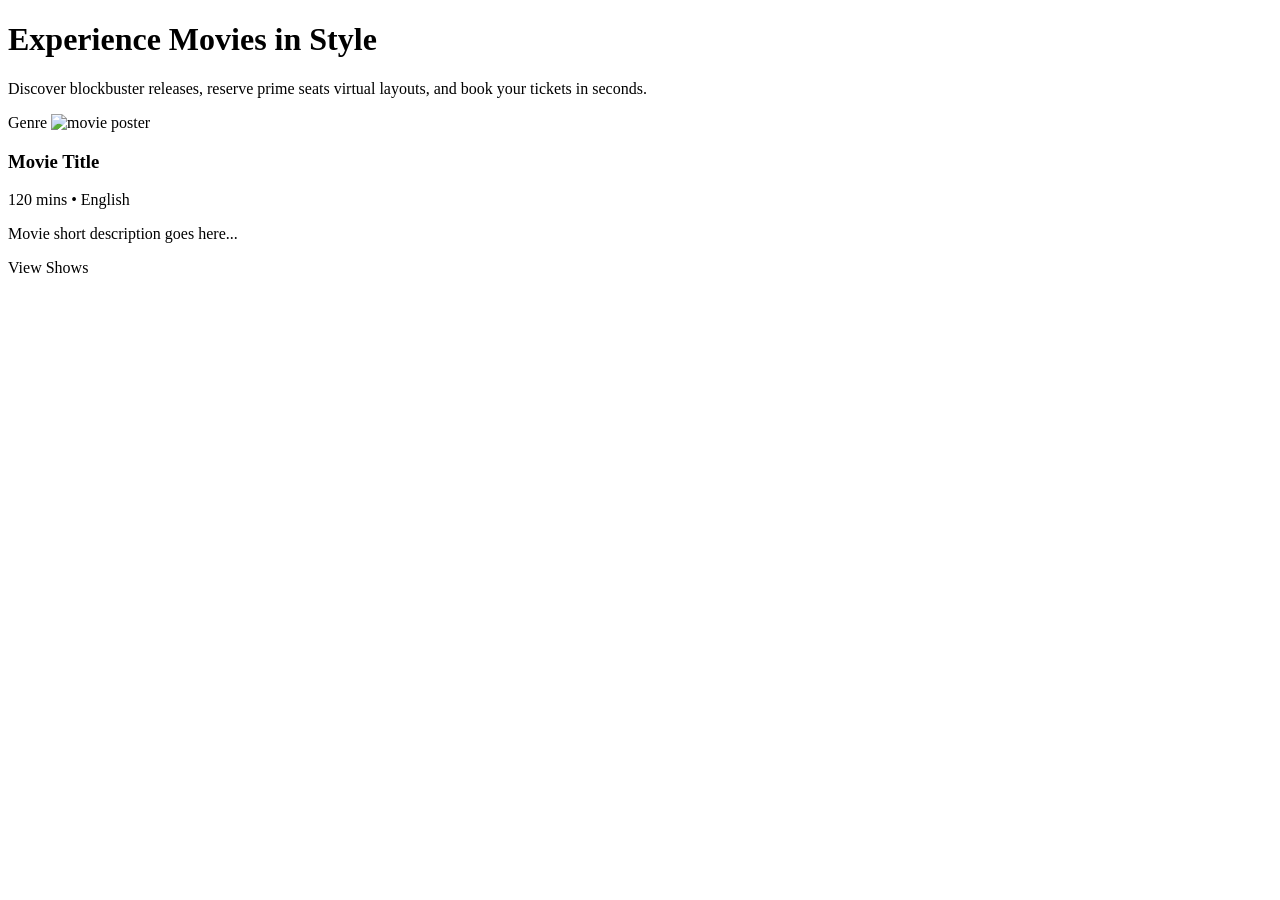
<file: ERP-main/movieticket/src/main/resources/templates/index.html>
<!doctype html>
<html xmlns:th="http://www.thymeleaf.org" th:replace="~{layout :: layout(~{::body})}">
<head><title>CineSphere - Premium Movie Tickets</title></head>
<body>
  <div class="hero">
    <h1>Experience Movies in Style</h1>
    <p>Discover blockbuster releases, reserve prime seats virtual layouts, and book your tickets in seconds.</p>
  </div>

  <section class="movies-grid">
    <div th:each="m: ${movies}" class="movie-card">
      <div class="poster-container">
        <span class="genre-badge" th:text="${m.genre}">Genre</span>
        <img th:src="${m.posterUrl}" alt="movie poster" class="poster"/>
      </div>
      <div class="movie-info">
        <h3 th:text="${m.title}">Movie Title</h3>
        <div class="movie-meta">
          <span th:text="${m.duration} + ' mins'">120 mins</span>
          <span>&bull;</span>
          <span>English</span>
        </div>
        <p th:text="${m.description}">Movie short description goes here...</p>
        <a th:href="@{/movies/{id}(id=${m.id})}" class="btn" style="margin-top: auto;">View Shows</a>
      </div>
    </div>
  </section>
</body>
</html>
</file>
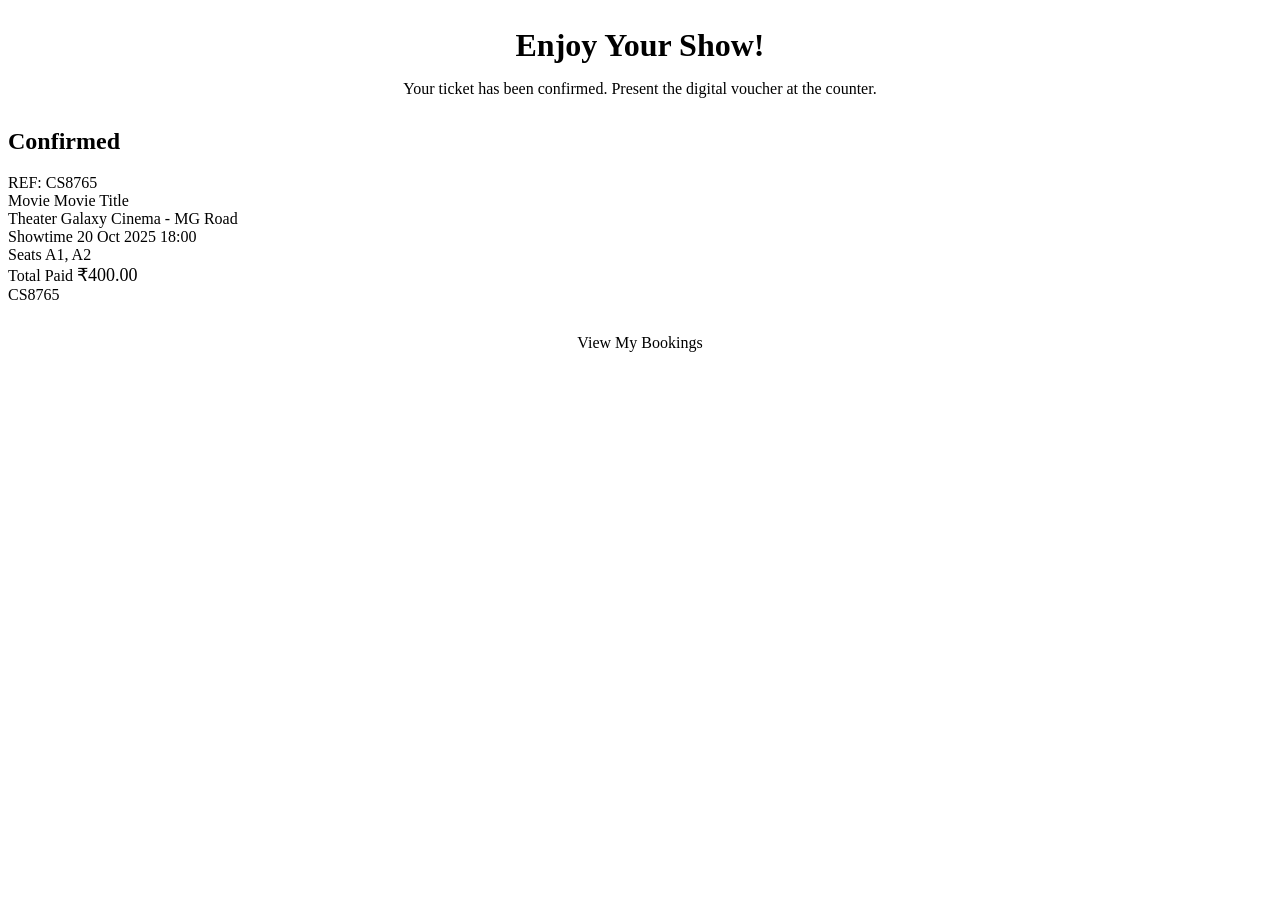
<file: ERP-main/movieticket/src/main/resources/templates/booking_confirm.html>
<!doctype html>
<html xmlns:th="http://www.thymeleaf.org" th:replace="~{layout :: layout(~{::body})}">
<head><title>Booking Confirmed - CineSphere</title></head>
<body>
  <div style="text-align: center; margin-bottom: 30px;">
    <h2 style="font-size: 32px; font-weight: 800; margin-bottom: 8px;">Enjoy Your Show!</h2>
    <p style="color: var(--text-secondary);">Your ticket has been confirmed. Present the digital voucher at the counter.</p>
  </div>

  <div class="ticket-card">
    <div class="ticket-header">
      <h2>Confirmed</h2>
      <span class="ticket-ref" th:text="'REF: ' + ${booking.bookingRef}">REF: CS8765</span>
    </div>
    
    <div class="ticket-body">
      <div class="ticket-row">
        <span class="ticket-row-title">Movie</span>
        <span class="ticket-row-value" th:text="${booking.show.movie.title}">Movie Title</span>
      </div>
      <div class="ticket-row">
        <span class="ticket-row-title">Theater</span>
        <span class="ticket-row-value" th:text="${booking.show.theater.name} + ' - ' + ${booking.show.theater.location}">Galaxy Cinema - MG Road</span>
      </div>
      <div class="ticket-row">
        <span class="ticket-row-title">Showtime</span>
        <span class="ticket-row-value" th:text="${#temporals.format(booking.show.showTime,'dd MMM yyyy HH:mm')}">20 Oct 2025 18:00</span>
      </div>
      <div class="ticket-row">
        <span class="ticket-row-title">Seats</span>
        <span class="ticket-row-value">
          <span th:each="seat, iterStat : ${booking.seats}" th:text="${seat.seatNumber} + (${iterStat.last} ? '' : ', ')">A1, A2</span>
        </span>
      </div>
      <div class="ticket-row">
        <span class="ticket-row-title">Total Paid</span>
        <span class="ticket-row-value" style="color: var(--success); font-size: 18px;" th:text="'₹' + ${booking.totalPrice}">₹400.00</span>
      </div>
      
      <div class="ticket-barcode">
        <div class="barcode-stripes"></div>
        <span class="barcode-text" th:text="${booking.bookingRef}">CS8765</span>
      </div>
    </div>
  </div>

  <div style="text-align: center; margin-top: 30px;">
    <a th:href="@{/bookings}" class="btn secondary">View My Bookings</a>
  </div>
</body>
</html>
</file>
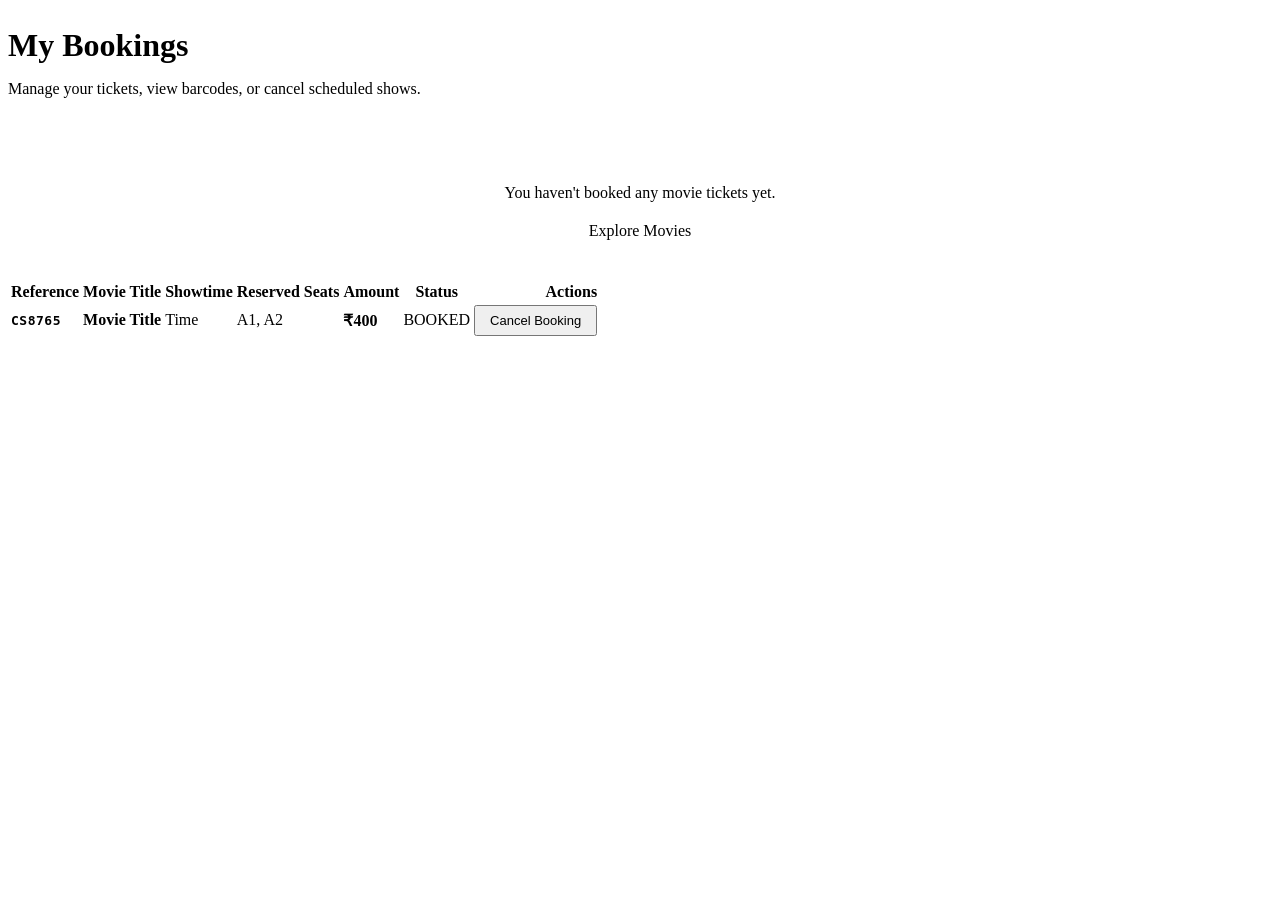
<file: ERP-main/movieticket/src/main/resources/templates/bookings.html>
<!doctype html>
<html xmlns:th="http://www.thymeleaf.org" th:replace="~{layout :: layout(~{::body})}">
<head><title>My Bookings - CineSphere</title></head>
<body>
  <div style="margin-bottom: 30px;">
    <h2 style="font-size: 32px; font-weight: 800; margin-bottom: 8px;">My Bookings</h2>
    <p style="color: var(--text-secondary);">Manage your tickets, view barcodes, or cancel scheduled shows.</p>
  </div>

  <div th:if="${#lists.isEmpty(bookings)}" style="background: var(--bg-secondary); border: 1px solid var(--glass-border); padding: 40px; text-align: center; border-radius: var(--border-radius-md); box-shadow: var(--glass-glow);">
    <p style="color: var(--text-secondary); font-size: 16px; margin-bottom: 20px;">You haven't booked any movie tickets yet.</p>
    <a th:href="@{/}" class="btn">Explore Movies</a>
  </div>

  <div class="table-container" th:unless="${#lists.isEmpty(bookings)}">
    <table class="table">
      <thead>
        <tr>
          <th>Reference</th>
          <th>Movie Title</th>
          <th>Showtime</th>
          <th>Reserved Seats</th>
          <th>Amount</th>
          <th>Status</th>
          <th style="text-align: right;">Actions</th>
        </tr>
      </thead>
      <tbody>
        <tr th:each="b: ${bookings}">
          <td style="font-family: monospace; font-weight: bold; letter-spacing: 0.5px;" th:text="${b.bookingRef}">CS8765</td>
          <td th:text="${b.show.movie.title}" style="font-weight: 600;">Movie Title</td>
          <td th:text="${#temporals.format(b.show.showTime,'dd MMM yyyy HH:mm')}">Time</td>
          <td>
            <span th:each="seat, iterStat : ${b.seats}" th:text="${seat.seatNumber} + (${iterStat.last} ? '' : ', ')">A1, A2</span>
          </td>
          <td style="color: var(--success); font-weight: 700;" th:text="'₹' + ${b.totalPrice}">₹400</td>
          <td>
            <span class="badge-status" 
                  th:classappend="${b.status=='BOOKED'} ? 'booked' : 'cancelled'"
                  th:text="${b.status}">BOOKED</span>
          </td>
          <td style="text-align: right;">
            <form th:action="@{/bookings/cancel}" method="post" th:if="${b.status=='BOOKED'}" style="display: inline-block;">
              <input type="hidden" name="bookingId" th:value="${b.id}" />
              <button type="submit" class="btn danger" style="padding: 6px 14px; font-size: 13px; box-shadow: none;">Cancel Booking</button>
            </form>
          </td>
        </tr>
      </tbody>
    </table>
  </div>
</body>
</html>
</file>
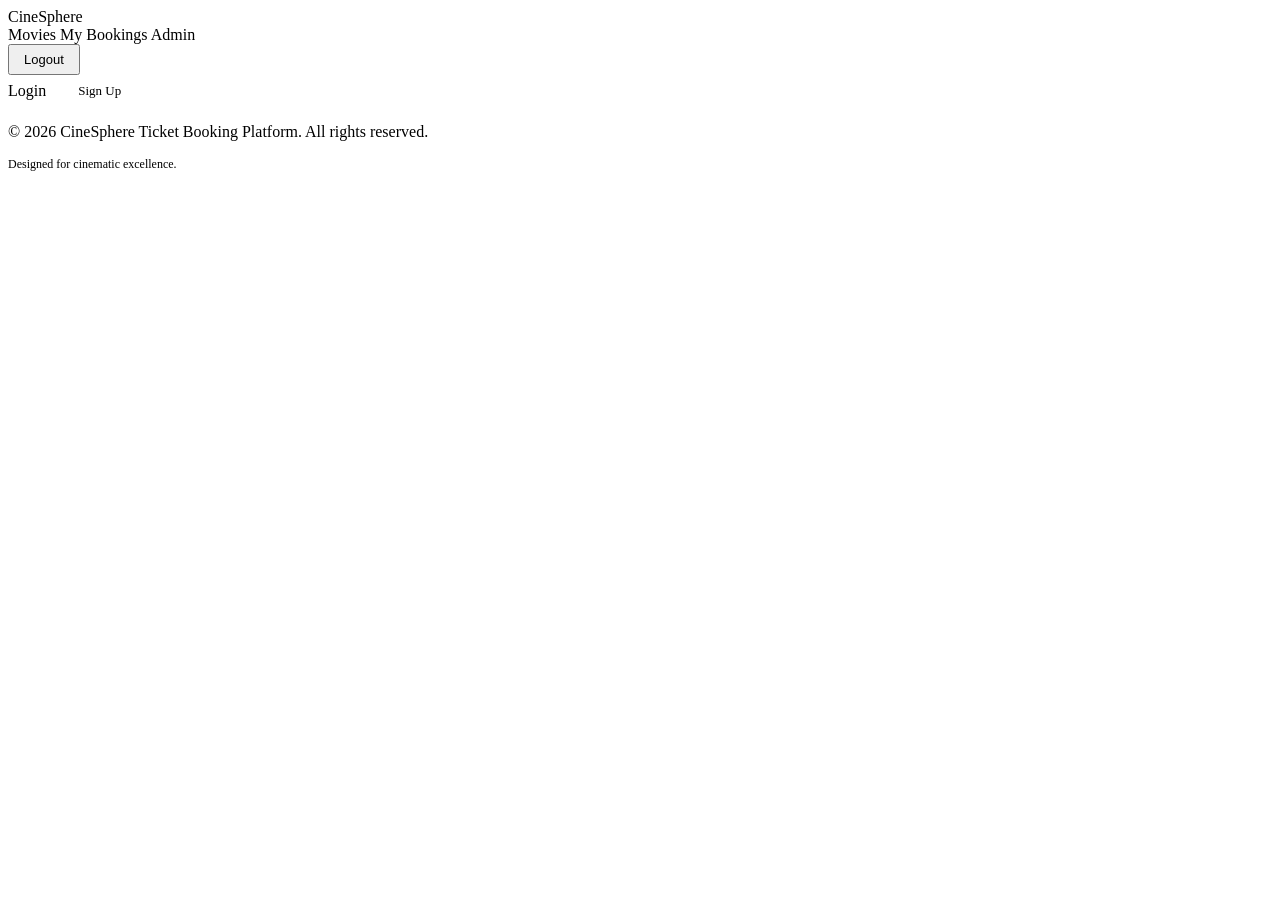
<file: ERP-main/movieticket/src/main/resources/templates/layout.html>
<!DOCTYPE html>
<html th:fragment="layout(content)" lang="en" xmlns:th="http://www.thymeleaf.org" xmlns:sec="http://www.thymeleaf.org/extras/spring-security">
<head>
    <meta charset="UTF-8">
    <meta name="viewport" content="width=device-width, initial-scale=1.0">
    <title>CineSphere - Premium Movie Tickets</title>
    <link rel="stylesheet" th:href="@{/css/styles.css}" />
</head>
<body>
    <header class="site-header">
        <nav class="nav">
            <a th:href="@{/}" class="logo">CineSphere</a>
            <div class="nav-right">
                <a th:href="@{/}">Movies</a>
                <span sec:authorize="isAuthenticated()">
                    <a th:href="@{/bookings}">My Bookings</a>
                    <a th:href="@{/admin/movies}" sec:authorize="hasRole('ROLE_ADMIN') or hasRole('ADMIN')">Admin</a>
                    <form th:action="@{/logout}" method="post">
                        <button type="submit" class="btn danger" style="padding: 6px 14px; font-size: 13px; box-shadow: none;">Logout</button>
                    </form>
                </span>
                <span sec:authorize="!isAuthenticated()" style="display: flex; align-items: center; gap: 16px;">
                    <a th:href="@{/login}">Login</a>
                    <a th:href="@{/signup}" class="btn" style="padding: 8px 16px; font-size: 13px; box-shadow: none;">Sign Up</a>
                </span>
            </div>
        </nav>
    </header>

    <main class="container" th:replace="${content}">
    </main>

    <footer>
        <p>&copy; 2026 CineSphere Ticket Booking Platform. All rights reserved.</p>
        <p style="font-size: 12px; color: var(--text-muted); margin-top: 4px;">Designed for cinematic excellence.</p>
    </footer>
</body>
</html>
</file>
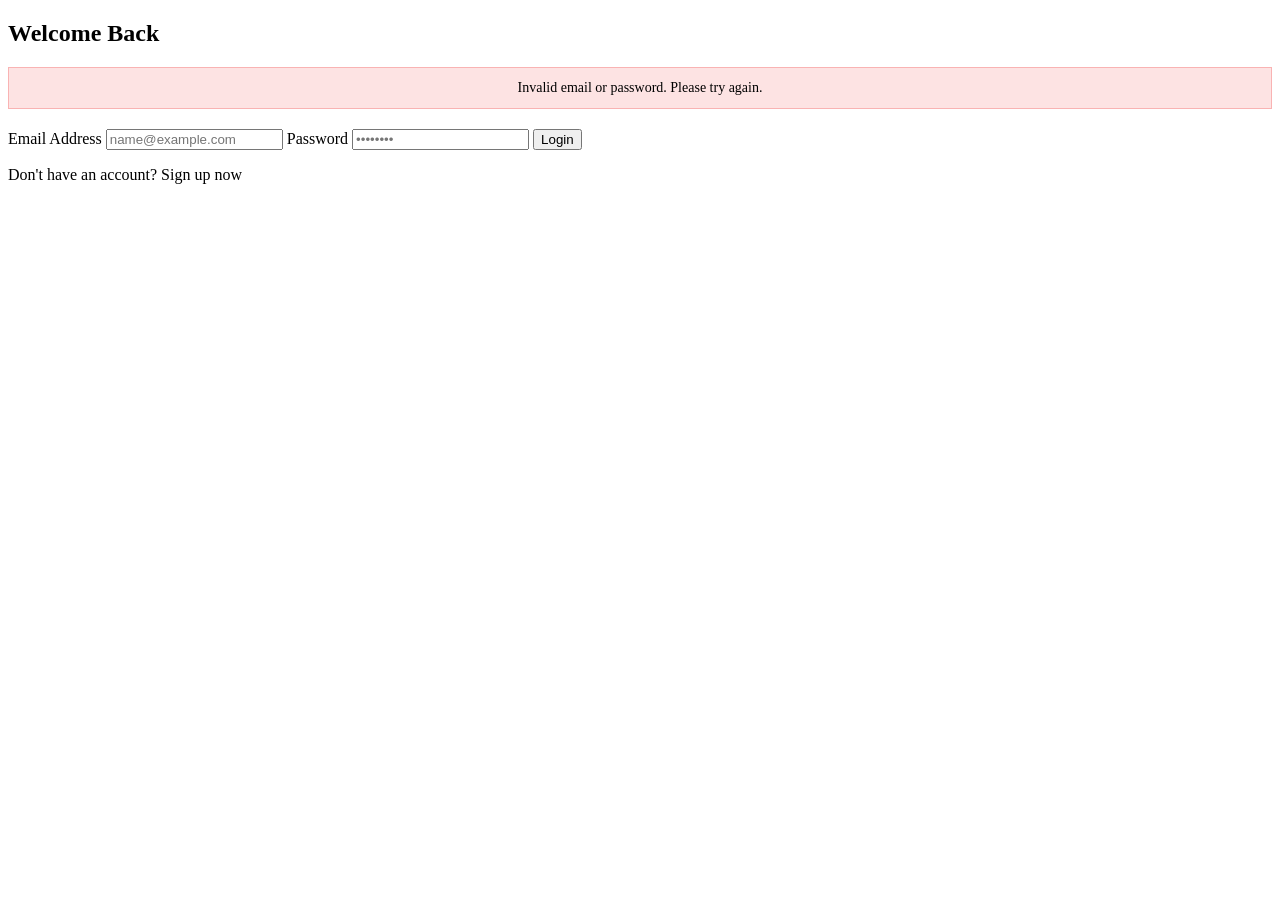
<file: ERP-main/movieticket/src/main/resources/templates/login.html>
<!doctype html>
<html xmlns:th="http://www.thymeleaf.org" th:replace="~{layout :: layout(~{::body})}">
<head><title>Login - CineSphere</title></head>
<body>
  <div class="auth-container">
    <div class="auth-card">
      <h2>Welcome Back</h2>
      
      <!-- Error banner if login failed -->
      <div th:if="${param.error}" style="background: rgba(239, 68, 68, 0.15); border: 1px solid rgba(239, 68, 68, 0.3); padding: 12px; border-radius: var(--border-radius-sm); color: var(--danger); font-size: 14px; margin-bottom: 20px; text-align: center;">
        Invalid email or password. Please try again.
      </div>
      
      <form method="post" th:action="@{/login}">
        <label>Email Address</label>
        <input name="username" type="email" placeholder="name@example.com" required/>
        <label>Password</label>
        <input name="password" type="password" placeholder="&bull;&bull;&bull;&bull;&bull;&bull;&bull;&bull;" required/>
        <button type="submit" class="btn">Login</button>
      </form>
      <p>Don't have an account? <a th:href="@{/signup}">Sign up now</a></p>
    </div>
  </div>
</body>
</html>
</file>
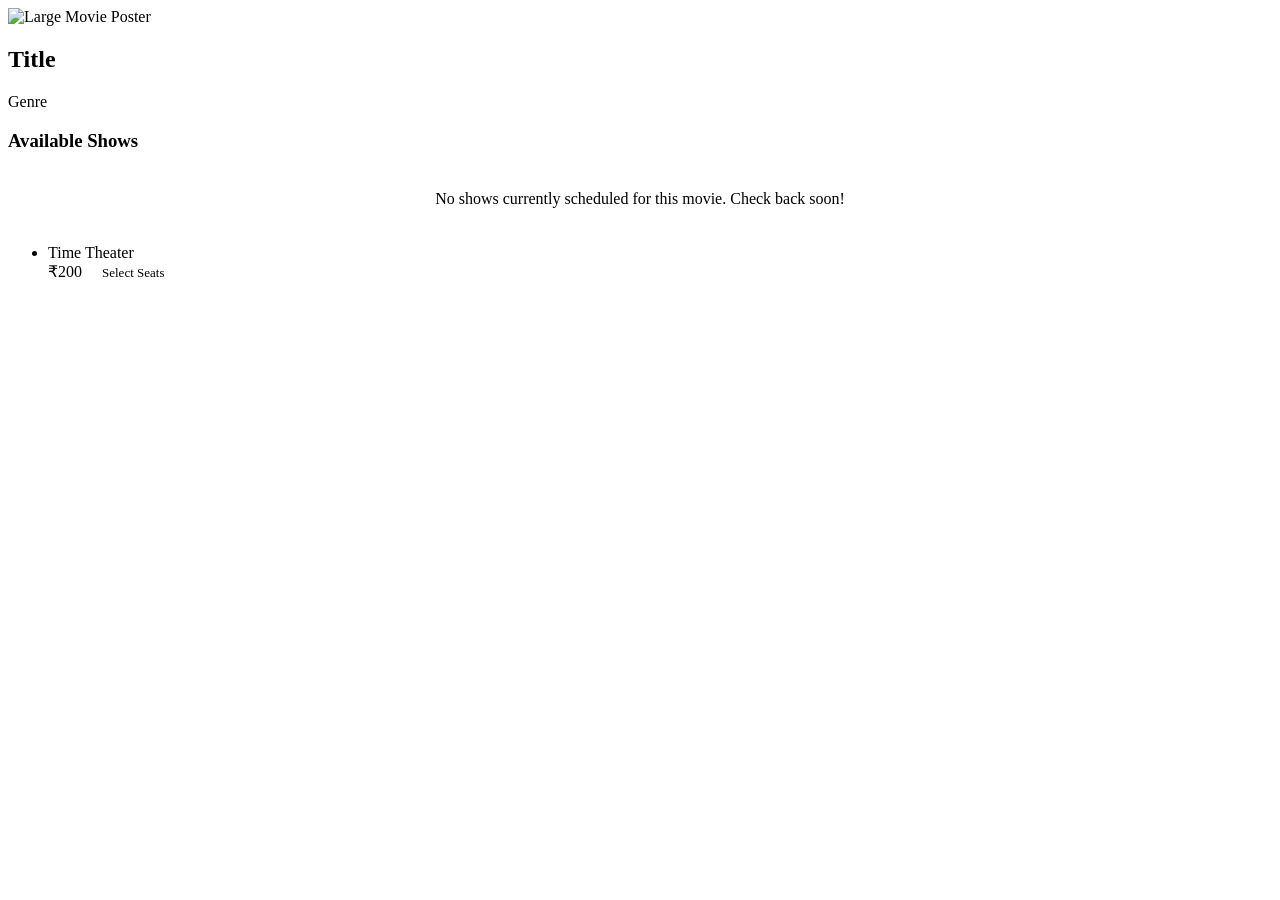
<file: ERP-main/movieticket/src/main/resources/templates/movie_details.html>
<!doctype html>
<html xmlns:th="http://www.thymeleaf.org" th:replace="~{layout :: layout(~{::body})}">
<head><title th:text="${movie.title} + ' - CineSphere'"></title></head>
<body>
  <div class="movie-detail-container">
    <div class="poster-large-container">
      <img th:src="${movie.posterUrl}" class="poster-large" alt="Large Movie Poster" />
    </div>
    <div class="detail-info">
      <h2 th:text="${movie.title}">Title</h2>
      <span class="genre-pill" th:text="${movie.genre}">Genre</span>
      <p th:text="${movie.description}"></p>
      
      <h3>Available Shows</h3>
      <div th:if="${#lists.isEmpty(shows)}" style="padding: 20px; text-align: center; color: var(--text-muted);">
        No shows currently scheduled for this movie. Check back soon!
      </div>
      <ul class="shows-list" th:unless="${#lists.isEmpty(shows)}">
        <li th:each="s: ${shows}">
          <div class="show-item-card">
            <span class="show-time" th:text="${#temporals.format(s.showTime, 'dd MMM yyyy HH:mm')}">Time</span>
            <span class="show-theater" th:text="${s.theater.name} + ' (' + ${s.theater.location} + ')'">Theater</span>
            <div class="show-price-row">
              <span class="show-price" th:text="'₹' + ${s.price}">₹200</span>
              <a th:href="@{/movies/show/{id}/seats(id=${s.id})}" class="btn" style="padding: 8px 16px; font-size: 13px;">Select Seats</a>
            </div>
          </div>
        </li>
      </ul>
    </div>
  </div>
</body>
</html>
</file>
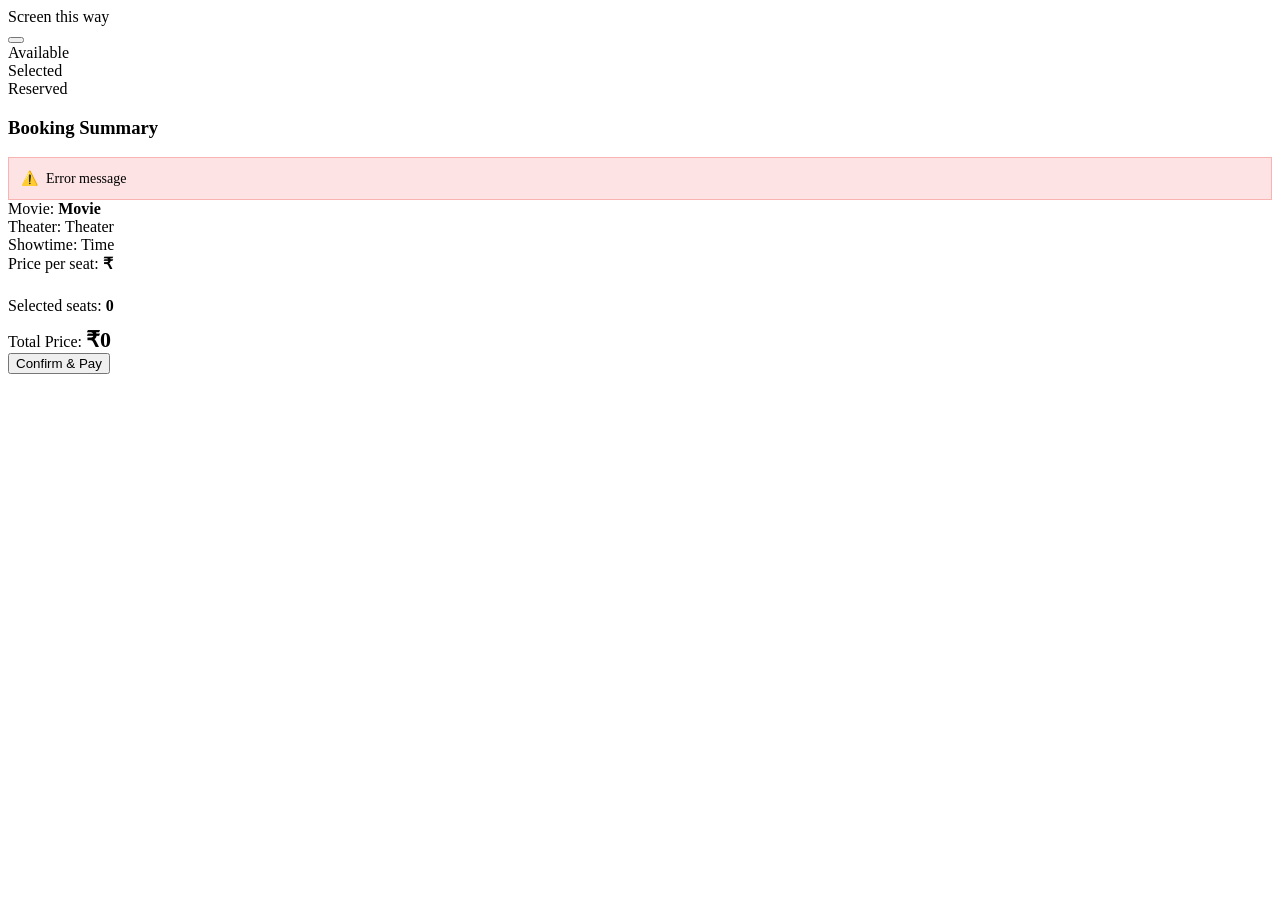
<file: ERP-main/movieticket/src/main/resources/templates/seat_selection.html>
<!doctype html>
<html xmlns:th="http://www.thymeleaf.org" th:replace="~{layout :: layout(~{::body})}">
<head><title>Choose seats - CineSphere</title></head>
<body>
  <div class="theater-container">
    <div class="screen-container">
      <div class="virtual-screen"></div>
      <div class="screen-label">Screen this way</div>

      <div class="seat-grid">
        <div th:each="seat : ${seats}">
          <button type="button" 
                  th:attr="data-id=${seat.id}"
                  th:text="${seat.seatNumber}"
                  th:classappend="${seat.booked}? 'seat booked' : 'seat available'"
                  th:disabled="${seat.booked} ? true : false"
                  onclick="toggleSeat(this)"></button>
        </div>
      </div>

      <div class="legend">
        <div class="legend-item">
          <div class="legend-color available"></div>
          <span>Available</span>
        </div>
        <div class="legend-item">
          <div class="legend-color selected"></div>
          <span>Selected</span>
        </div>
        <div class="legend-item">
          <div class="legend-color booked"></div>
          <span>Reserved</span>
        </div>
      </div>
    </div>

    <div class="booking-panel">
      <h3>Booking Summary</h3>
      
      <!-- Error notification if redirected due to invalid booking -->
      <div th:if="${param.error}" style="background: rgba(239, 68, 68, 0.15); border: 1px solid rgba(239, 68, 68, 0.3); padding: 12px; border-radius: var(--border-radius-sm); color: var(--danger); font-size: 14px; display: flex; align-items: center; gap: 8px;">
        <span>⚠️</span> <span th:text="${param.error}">Error message</span>
      </div>

      <div class="booking-summary-row">
        <span>Movie:</span>
        <strong th:text="${show.movie.title}">Movie</strong>
      </div>
      <div class="booking-summary-row">
        <span>Theater:</span>
        <span th:text="${show.theater.name}">Theater</span>
      </div>
      <div class="booking-summary-row">
        <span>Showtime:</span>
        <span th:text="${#temporals.format(show.showTime,'dd MMM yyyy HH:mm')}">Time</span>
      </div>
      <div class="booking-summary-row">
        <span>Price per seat:</span>
        <span style="font-weight: 600; color: var(--success);">₹<span id="seatPrice" th:text="${show.price}"></span></span>
      </div>

      <div style="border-top: 1px solid var(--glass-border); padding-top: 16px; margin-top: 8px; display: flex; flex-direction: column; gap: 12px;">
        <div class="booking-summary-row">
          <span>Selected seats:</span>
          <strong id="selectedCount">0</strong>
        </div>
        <div class="booking-summary-row">
          <span>Total Price:</span>
          <strong style="color: var(--success); font-size: 22px;">₹<span id="totalPrice">0</span></strong>
        </div>
      </div>

      <form method="post" th:action="@{/bookings/create}" id="bookingForm">
        <input type="hidden" name="showId" th:value="${show.id}" />
        <input type="hidden" id="seatIds" name="seatIds" />
        <button type="submit" class="btn" onclick="prepareBooking(event)">Confirm & Pay</button>
      </form>
    </div>
  </div>
  <script th:src="@{/js/seats.js}"></script>
</body>
</html>
</file>
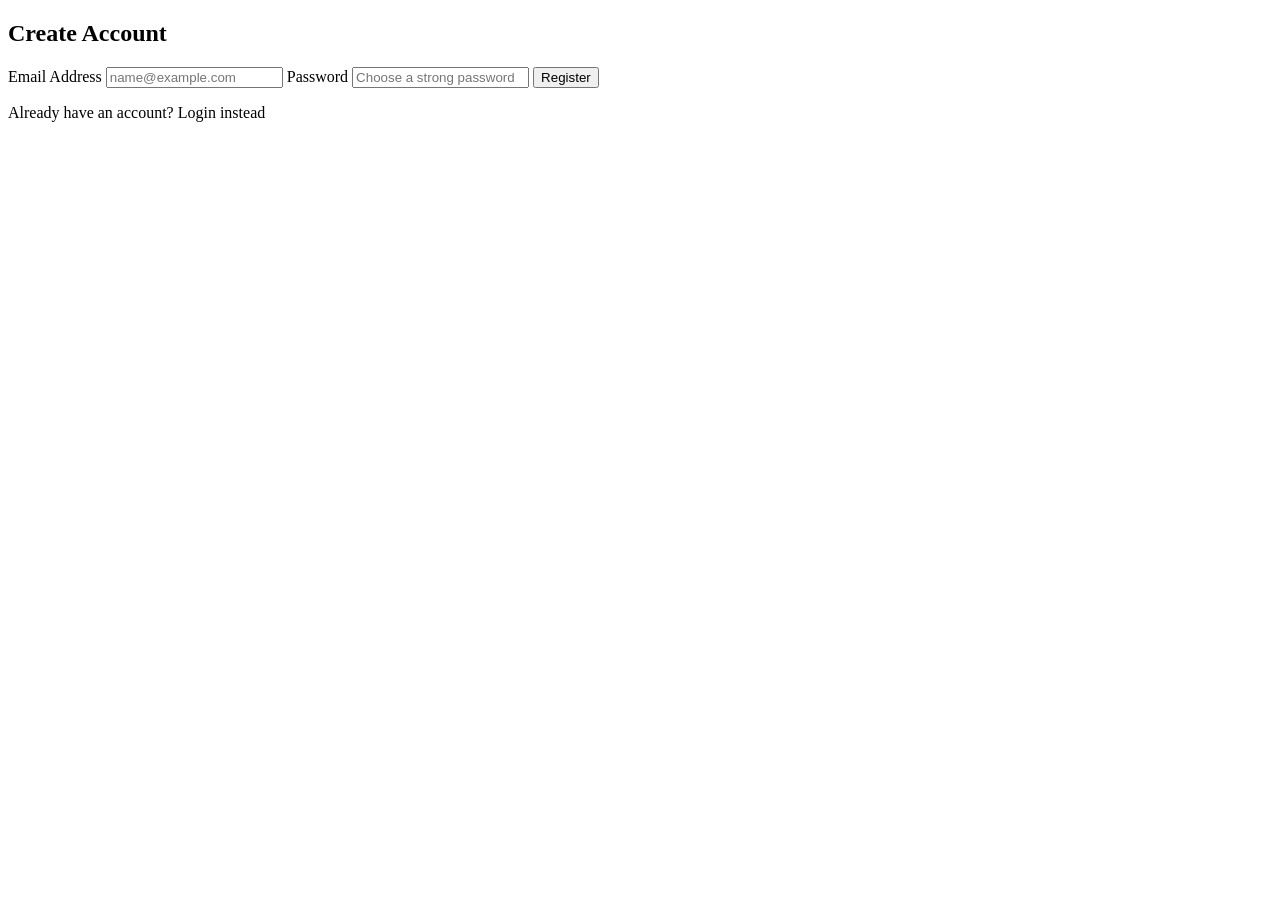
<file: ERP-main/movieticket/src/main/resources/templates/signup.html>
<!doctype html>
<html xmlns:th="http://www.thymeleaf.org" th:replace="~{layout :: layout(~{::body})}">
<head><title>Create Account - CineSphere</title></head>
<body>
  <div class="auth-container">
    <div class="auth-card">
      <h2>Create Account</h2>
      <form method="post" th:action="@{/signup}" th:object="${user}">
        <label>Email Address</label>
        <input type="email" th:field="*{username}" placeholder="name@example.com" required/>
        <label>Password</label>
        <input type="password" th:field="*{password}" placeholder="Choose a strong password" required/>
        <button type="submit" class="btn">Register</button>
      </form>
      <p>Already have an account? <a th:href="@{/login}">Login instead</a></p>
    </div>
  </div>
</body>
</html>
</file>
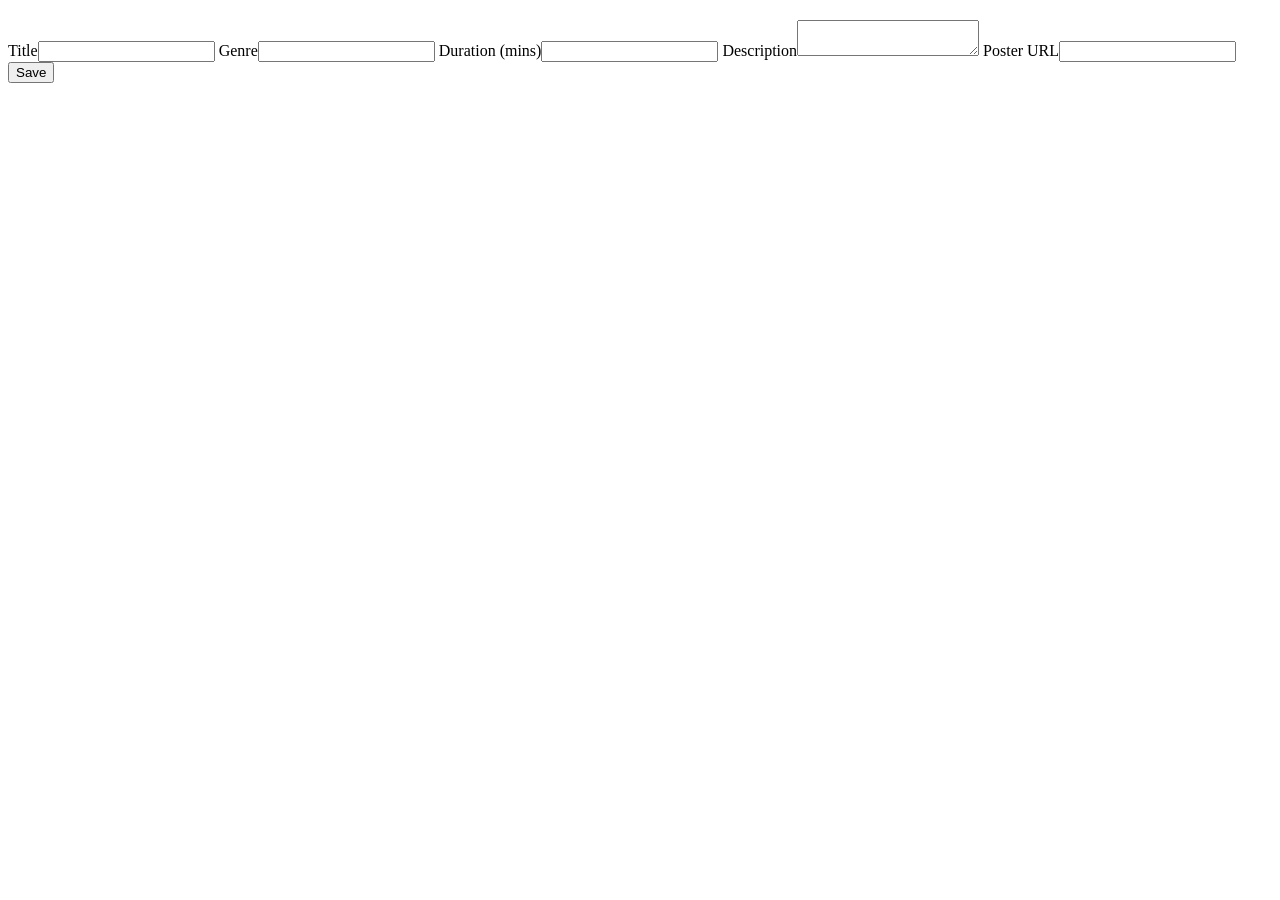
<file: ERP-main/movieticket/src/main/resources/templates/admin/movie_form.html>
<!doctype html>
<html xmlns:th="http://www.thymeleaf.org" th:replace="~{layout :: layout(~{::body})}">
<head><title>Movie Form</title></head>
<body>
  <h2 th:text="${movie.id==null} ? 'Add Movie' : 'Edit Movie'"></h2>
  <form th:action="@{/admin/movies/save}" method="post" th:object="${movie}">
    <input type="hidden" th:if="${movie.id!=null}" th:field="*{id}" />
    <label>Title</label><input type="text" th:field="*{title}" required/>
    <label>Genre</label><input type="text" th:field="*{genre}" required/>
    <label>Duration (mins)</label><input type="number" th:field="*{duration}" />
    <label>Description</label><textarea th:field="*{description}"></textarea>
    <label>Poster URL</label><input type="text" th:field="*{posterUrl}" />
    <button type="submit" class="btn">Save</button>
  </form>
</body>
</html>
</file>
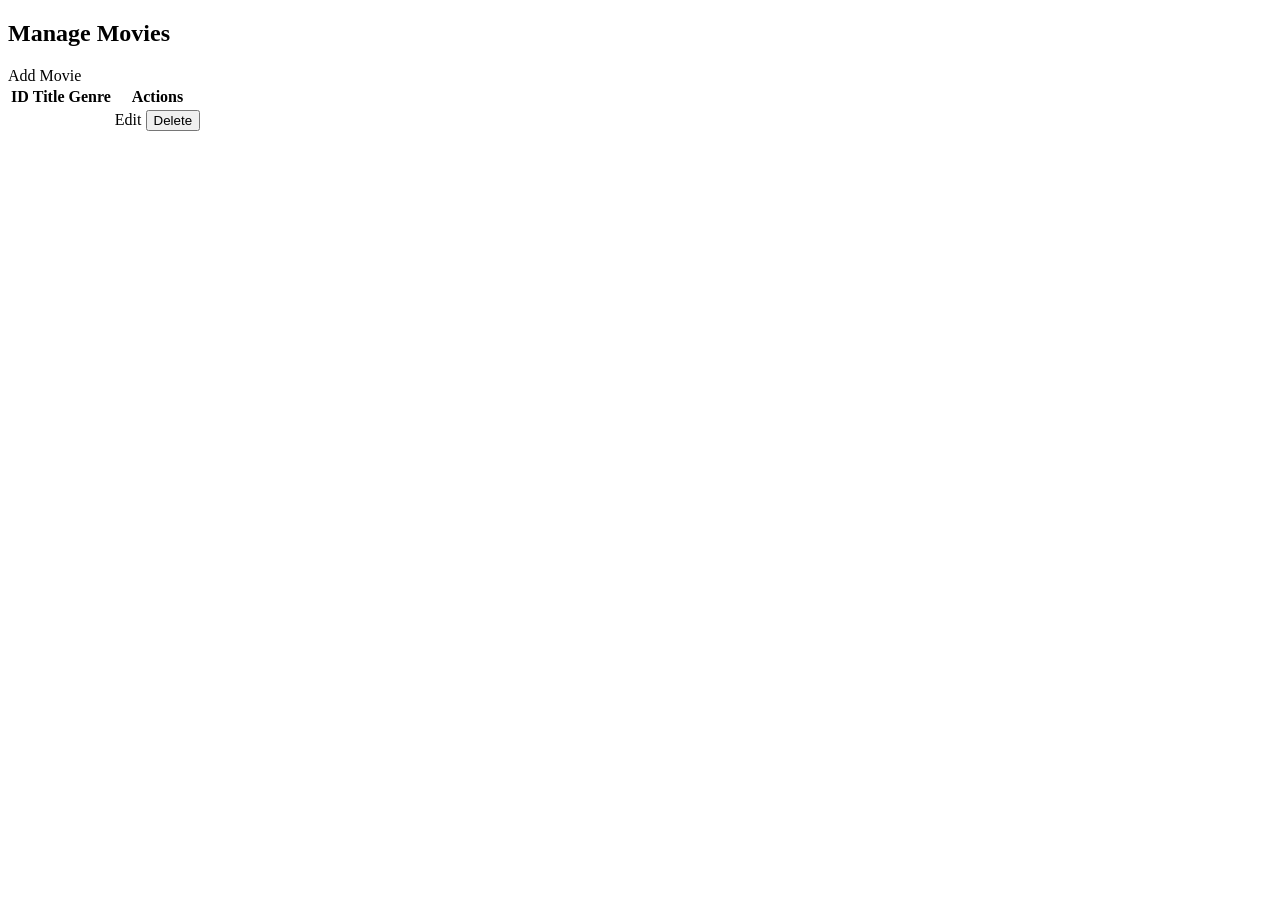
<file: ERP-main/movieticket/src/main/resources/templates/admin/movies.html>
<!doctype html>
<html xmlns:th="http://www.thymeleaf.org" th:replace="~{layout :: layout(~{::body})}">
<head><title>Admin - Movies</title></head>
<body>
  <h2>Manage Movies</h2>
  <a th:href="@{/admin/movies/new}" class="btn">Add Movie</a>
  <table class="table">
    <thead><tr><th>ID</th><th>Title</th><th>Genre</th><th>Actions</th></tr></thead>
    <tbody>
      <tr th:each="m: ${movies}">
        <td th:text="${m.id}"></td>
        <td th:text="${m.title}"></td>
        <td th:text="${m.genre}"></td>
        <td>
          <a th:href="@{/admin/movies/edit/{id}(id=${m.id})}" class="btn">Edit</a>
          <form th:action="@{/admin/movies/delete}" method="post" style="display:inline">
            <input type="hidden" name="id" th:value="${m.id}" />
            <button type="submit" class="btn danger">Delete</button>
          </form>
        </td>
      </tr>
    </tbody>
  </table>
</body>
</html>
</file>
